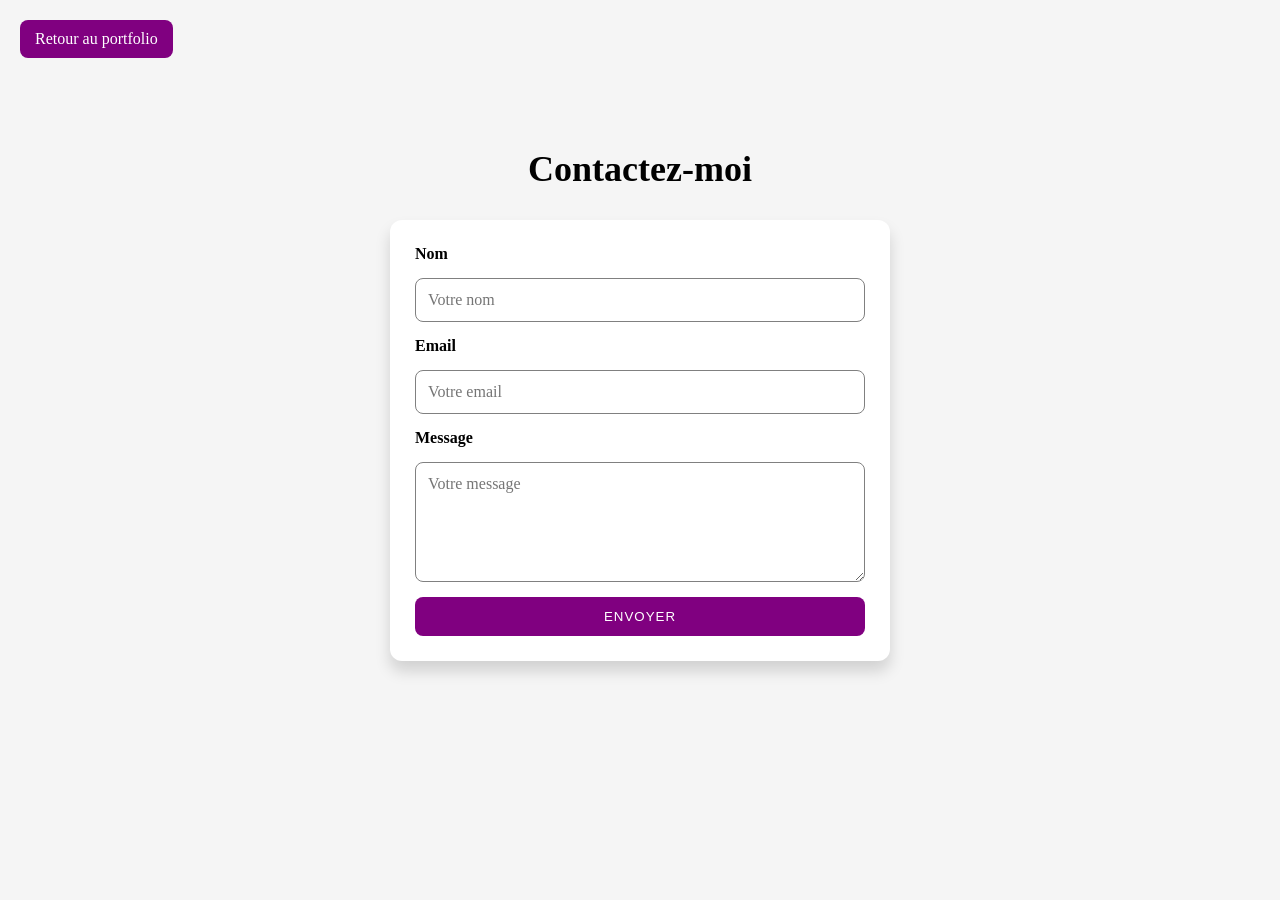
<file: contact.html>
<!DOCTYPE html>
<html lang="fr">

<head>
    <meta charset="UTF-8">
    <meta name="viewport" content="width=device-width, initial-scale=1.0">
    <title>Contact</title>
    <link rel="stylesheet" href="contact.css">
</head>

<body>

    <a href="../myportfolio/portfolio.html" class="retour"> Retour au portfolio</a>
    
<section class="contact-section">

<h1>Contactez-moi</h1>

<form class="contact-form">

<label for="nom"> Nom </label>
<input type="text" id="nom" name="nom" placeholder="Votre nom" required>

<label for="email">Email</label>
<input type="email" id="email" name="email" placeholder="Votre email" required>

<label for="message">Message</label>
<textarea id="message" name="message" placeholder="Votre message" required minlength="10" maxlength="500"></textarea>

<button type="submit">Envoyer</button>



</form>





</section>



   
</body>
</html>
</file>
<file: contact.css>
* {
    box-sizing: border-box;

}

body{

margin: 0;
min-height: 100vh;
background-color: #f5f5f5;

}

.retour{

    text-decoration: none;
     padding: 10px 15px;
     background-color: purple;
     transition: 0.3s;
     color:white;
     border-radius: 8px;
     display: inline-block;
     margin: 20px;
}

.retour:focus{

outline: 2px solid purple;

}

.retour:hover{

    background-color: darkviolet;
}

.contact-form{

display: flex;
flex-direction: column;
gap: 15px;
max-width: 500px;
margin: 0 auto;
width: 100%;
box-shadow: 0 10px 15px rgba(0,0,0,0.15);
padding: 25px;
border-radius: 12px;
background-color: white;


}

.contact-form label{

    text-align: left;
    font-weight: 600;
    
}

.contact-section{

    text-align: center;
  padding: 40px;
}

.contact-section h1{

margin-bottom:30px;
font-size: 36px;

}

.contact-form input:focus, .contact-form textarea:focus{

    border-color: purple;
    outline : 2px solid purple;



}

.contact-form input, .contact-form textarea{

padding: 12px;
border-radius: 8px;
border: 1px solid gray;
font-size: 16px;
font-family: inherit;
transition: 0.3s;



}

.contact-form textarea{

   min-height: 120px;
   resize:vertical;
}

.contact-form button{

background-color: purple;
color: white;
padding: 12px;
border-radius: 8px;
border: none;
cursor: pointer;
transition: 0.3s;
letter-spacing: 1px;
text-transform: uppercase;
}

.contact-form button:hover{

    background-color: darkviolet ;
    transform: translateY(-3px) scale(1.03);
}

.contact-form input:hover, .contact-form textarea:hover{

border-color : darkgray;
    
}

.contact-form button:active{

    transform: scale(0.98);
}


.contact-form input:user-invalid, .contact-form textarea:user-invalid{

    border-color: red;
}

.contact-form input:user-valid,
.contact-form textarea:user-valid {

    
    border: 2px solid green;
}





@media (max-width:600px){

    .contact-section {
        padding:20px;
        
    }

    .contact-section h1{

     font-size: 28px;

    }
     
     }
</file>
